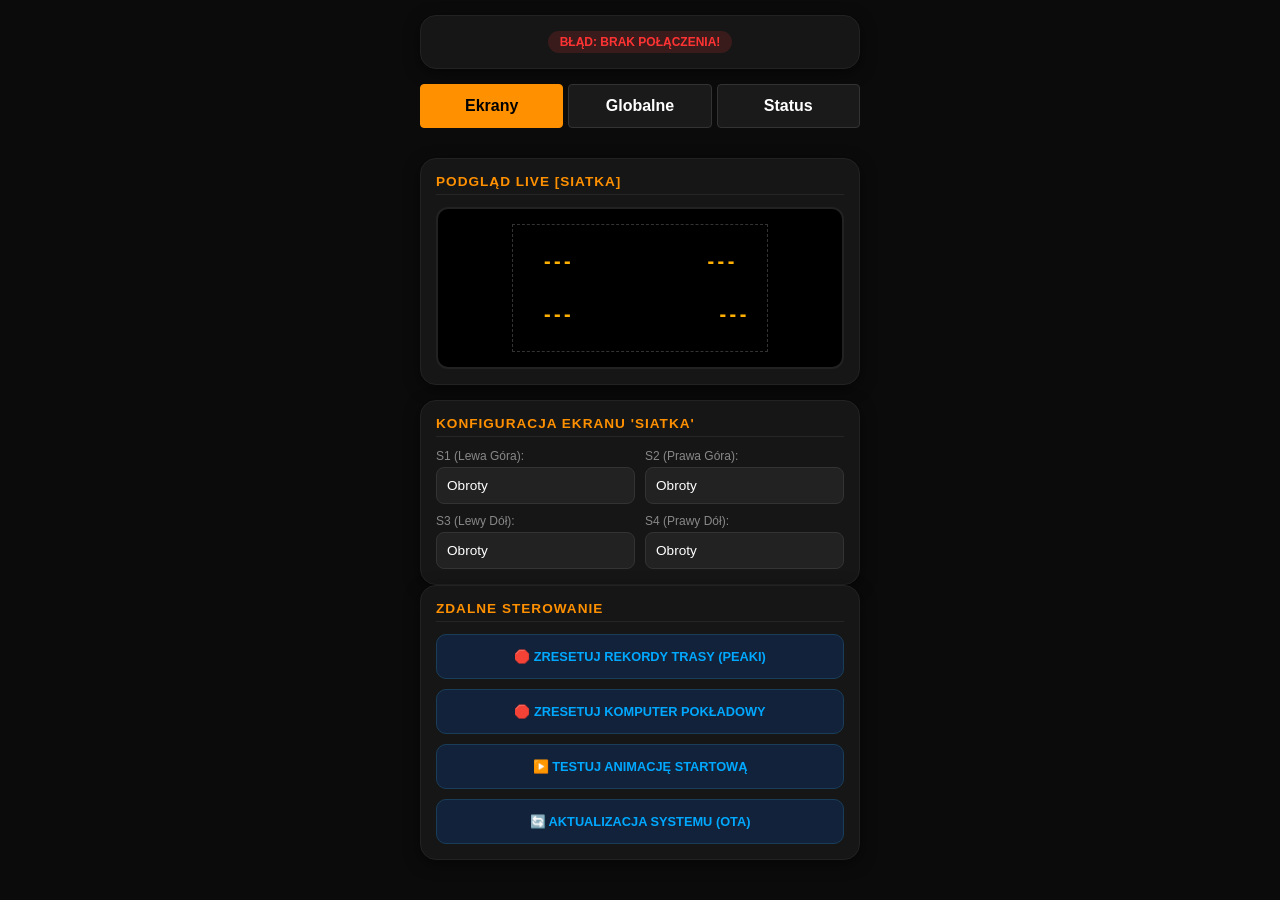
<file: Data/index.html>
<!DOCTYPE html>
<html lang="pl">
<head>
    <meta charset="UTF-8">
    <meta name="viewport" content="width=device-width, initial-scale=1.0, maximum-scale=1.0, user-scalable=no">
    <title>E46 OLED Dash</title>
    <link rel="stylesheet" href="style.css">
    <style>
        .hidden { display: none !important; }
        .tab-buttons { display: flex; gap: 5px; margin-bottom: 15px; flex-wrap: wrap; }
        .tab-btn { flex: 1; padding: 12px; background: #1a1a1a; color: #fff; border: 1px solid #333; cursor: pointer; text-align: center; border-radius: 4px; font-weight:bold; }
        .tab-btn.active-tab { background: #ff9000; color: #000; border-color: #ff9000; }
        .sim-val { font-family: monospace; font-size: 1.1rem; }
        .adapt-btn-group { display: flex; gap: 10px; margin-top: 10px; }
        .checkbox-group { display: flex; align-items: center; margin-top: 10px; }
        .checkbox-group label { margin-left: 10px; }
    </style>
</head>
<body>
<div class="container">
    <header class="card header-card">
        <div id="statusLabel" class="status-badge">Inicjalizacja...</div>
    </header>

    <div class="tab-buttons">
        <div class="tab-btn active-tab" id="btn-tab-scr1" onclick="switchTab('tab-scr1')">Ekrany</div>
        <div class="tab-btn" id="btn-tab-global" onclick="switchTab('tab-global')">Globalne</div>
        <div class="tab-btn" id="btn-tab-status" onclick="switchTab('tab-status')">Status</div>
    </div>

    <section class="card">
        <h2>Podgląd Live [<span id="liveScreenName">Siatka</span>]</h2>
        <div class="oled-wrapper">
            <div id="oledSimulator" class="oled-screen theme-amber">
                <div id="oledCanvasScreen0" class="oled-canvas">
                    <div class="oled-line-1" style="display:flex; justify-content:space-between; padding: 0 4px;">
                        <div style="display:flex; width:50%;"><div id="slot1_val" style="width:4.5ch; text-align:right; font-weight:bold;">---</div><div id="slot1_unit" style="margin-left:5px;"></div></div>
                        <div style="display:flex; width:50%; justify-content:flex-end; padding-right:12px;"><div id="slot2_val" style="text-align:right; font-weight:bold;">---</div><div id="slot2_unit" style="margin-left:5px;"></div></div>
                    </div>
                    <div class="oled-line-2" style="display:flex; justify-content:space-between; padding: 0 4px;">
                        <div style="display:flex; width:50%;"><div id="slot3_val" style="width:4.5ch; text-align:right; font-weight:bold;">---</div><div id="slot3_unit" style="margin-left:5px;"></div></div>
                        <div style="display:flex; width:50%; justify-content:flex-end;"><div id="slot4_val" style="text-align:right; font-weight:bold;">---</div><div id="slot4_unit" style="margin-left:5px;"></div></div>
                    </div>
                </div>
                <div id="oledCanvasScreen1" class="oled-canvas hidden" style="padding: 4px 4px 0 4px; display: flex; flex-direction: column;">
                    <div style="width:100%; height:12px; border:1px solid #ff9000;"><div id="simSportBar" style="height:100%; background:#ff9000; width:0%;"></div></div>
                    <div style="width:100%; height:6px; border:1px solid #ff9000; margin-top: 4px;"><div id="simThrottleBar" style="height:100%; background:#ff9000; width:0%;"></div></div>
                    <div style="display:flex; justify-content:space-between; margin-top:6px; padding: 0 4px;">
                        <span id="simSportSpeed" class="sim-val" style="font-weight:bold;">0 KM/H</span>
                        <span id="simSportTemp" class="sim-val" style="font-weight:bold;">0°C</span>
                    </div>
                    <div style="display:flex; justify-content:flex-start; margin-top:4px; padding: 0 4px;">
                        <span id="simSportRpm" class="sim-val" style="font-weight:bold;">0 RPM</span>
                    </div>
                </div>
                <div id="oledCanvasScreen2" class="oled-canvas hidden" style="text-align:center;">
                    <div style="font-size:0.75rem; margin-top:4px; font-weight: normal; letter-spacing: 0.5px;">POMIAR 0-100 KM/H</div>
                    <div id="simTimerValue" style="font-size:1.4rem; margin-top:6px; font-weight:bold;">READY</div>
                </div>
                <div id="oledCanvasScreen3" class="oled-canvas hidden" style="font-size:0.9rem; line-height:1.4; padding-left: 6px; padding-top: 2px;">
                    <div>MAX RPM: <span id="simMaxRpm" class="sim-val">0</span></div>
                    <div>MAX TMP: <span id="simMaxTemp" class="sim-val">0</span></div>
                    <div>MAX SPD: <span id="simMaxSpeed" class="sim-val">0</span></div>
                </div>
                <div id="oledCanvasScreen4" class="oled-canvas hidden" style="font-size:0.9rem; line-height:1.4; padding-left: 6px; padding-top: 2px;">
                    <div>DYSTANS: <span id="tripDist" class="sim-val">0.00 km</span></div>
                    <div>SRED. SPAL: <span id="tripFuel" class="sim-val">0.0 L/100</span></div>
                    <div>SRED. PRED: <span id="tripSpeed" class="sim-val">0 km/h</span></div>
                </div>
                <div id="oledCanvasBoot" class="oled-canvas hidden boot-canvas" style="display:flex; flex-direction:column; justify-content:center; align-items:center;">
                    <div id="bootTextFallback" style="color: #ff9000; font-size: 1.2rem; font-weight:bold; letter-spacing: 1px;">M-POWER</div>
                    <div id="bootPreloadProgress" class="boot-sub" style="margin-top:10px; font-size:0.7rem; color:#888;"></div>
                </div>
            </div>
        </div>
    </section>

    <div id="tab-scr1" class="tab-content">
        <section class="card" id="configMatrixCard">
            <h2>Konfiguracja Ekranu 'Siatka'</h2>
            <div class="grid-matrix">
                <div class="select-box"><label>S1 (Lewa Góra):</label><select id="selSlot1" class="dropdown"><option value="rpm">Obroty</option><option value="speed">Prędkość</option><option value="temp">Temp Cieczy</option><option value="oil">Temp Oleju</option><option value="iat">Dolot IAT</option><option value="volt">Napięcie</option><option value="fuel_l">Spalanie</option><option value="gear">Bieg</option></select></div>
                <div class="select-box"><label>S2 (Prawa Góra):</label><select id="selSlot2" class="dropdown"><option value="rpm">Obroty</option><option value="speed">Prędkość</option><option value="temp">Temp Cieczy</option><option value="oil">Temp Oleju</option><option value="iat">Dolot IAT</option><option value="volt">Napięcie</option><option value="fuel_l">Spalanie</option><option value="gear">Bieg</option></select></div>
                <div class="select-box"><label>S3 (Lewy Dół):</label><select id="selSlot3" class="dropdown"><option value="rpm">Obroty</option><option value="speed">Prędkość</option><option value="temp">Temp Cieczy</option><option value="oil">Temp Oleju</option><option value="iat">Dolot IAT</option><option value="volt">Napięcie</option><option value="fuel_l">Spalanie</option><option value="gear">Bieg</option></select></div>
                <div class="select-box"><label>S4 (Prawy Dół):</label><select id="selSlot4" class="dropdown"><option value="rpm">Obroty</option><option value="speed">Prędkość</option><option value="temp">Temp Cieczy</option><option value="oil">Temp Oleju</option><option value="iat">Dolot IAT</option><option value="volt">Napięcie</option><option value="fuel_l">Spalanie</option><option value="gear">Bieg</option></select></div>
            </div>
        </section>

        <section class="card">
            <h2>Zdalne Sterowanie</h2>
            <button class="btn btn-prime" id="btnResetPeaks" style="background:#cc0000; border:none; margin-bottom:10px;">🛑 ZRESETUJ REKORDY TRASY (PEAKI)</button>
            <button class="btn btn-prime" id="btnResetTrip" style="background:#cc0000; border:none; margin-bottom:10px;">🛑 ZRESETUJ KOMPUTER POKŁADOWY</button>
            <button class="btn btn-prime" id="btnTestAnimation" style="background:#333; border:1px solid #555; margin-bottom:10px;">▶️ TESTUJ ANIMACJĘ STARTOWĄ</button>
            <button class="btn btn-prime" onclick="window.location.href='/update'" style="background:#0055ff; border:none;">🔄 AKTUALIZACJA SYSTEMU (OTA)</button>
        </section>
    </div>

    <div id="tab-global" class="tab-content hidden">
        <section class="card">
            <h2>Zarządzanie Ekranami</h2>
            <div class="checkbox-group"><input type="checkbox" id="screen0"><label for="screen0">Siatka</label></div>
            <div class="checkbox-group"><input type="checkbox" id="screen1"><label for="screen1">Trip</label></div>
            <div class="checkbox-group"><input type="checkbox" id="screen2"><label for="screen2">Sport</label></div>
            <div class="checkbox-group"><input type="checkbox" id="screen3"><label for="screen3">Timer</label></div>
            <div class="checkbox-group"><input type="checkbox" id="screen4"><label for="screen4">Peaki</label></div>
        </section>

        <section class="card">
            <h2>Alerty i Konfiguracja</h2>
            <div class="control-group"><label>Logo powitalne:</label><div class="slider-container"><select id="selBootLogo" class="dropdown"><option value="none">Brak</option><option value="mpower">M-POWER</option><option value="m54b22">E46 M54B22</option><option value="classic">Klasyczne BMW</option><option value="lines">Dynamiczne Linie</option></select></div></div>
            <div class="control-group"><label>Shift-Light (Krok 500 RPM):</label><div class="slider-container"><input type="range" min="2500" max="6500" step="500" value="6000" class="slider" id="shiftSlider"><span id="shiftOutput" class="slider-output">6000</span></div></div>
            <div class="control-group"><label>Alert Przegrzania Cieczy:</label><div class="slider-container"><input type="range" min="95" max="105" step="1" value="100" class="slider" id="tempSlider"><span id="tempOutput" class="slider-output">100°C</span></div></div>
            <div class="control-group"><label>Jasność sprzętowa OLED:</label><div class="slider-container"><input type="range" min="0" max="100" value="100" class="slider" id="brightnessSlider"><span id="brightnessValue" class="slider-output">100%</span></div></div>
        </section>

        <section class="card">
            <h2>Adaptacje</h2>
            <div class="control-group">
                <label>Pedał Gazu:</label>
                <p>Aktualna wartość: <b id="currentThrottle" class="sim-val">0</b></p>
                <div class="adapt-btn-group">
                    <button id="btnAdaptMin" class="btn">Ustaw MIN (puść pedał)</button>
                    <button id="btnAdaptMax" class="btn">Ustaw MAX (wciśnij do oporu)</button>
                </div>
                <p style="margin-top: 10px;">Zapisane wartości: MIN: <b id="throttleMinVal" class="sim-val">0</b>, MAX: <b id="throttleMaxVal" class="sim-val">100</b></p>
            </div>
            <div class="control-group" style="margin-top: 20px;">
                <label>Wskaźnik Biegu:</label>
                <p>Jedź ze stałą prędkością na danym biegu i wciśnij przycisk adaptacji.</p>
                <div class="adapt-btn-group" style="flex-wrap: wrap;">
                    <button class="btn adapt-gear-btn" data-gear="1">Adaptuj Bieg 1</button>
                    <button class="btn adapt-gear-btn" data-gear="2">Adaptuj Bieg 2</button>
                    <button class="btn adapt-gear-btn" data-gear="3">Adaptuj Bieg 3</button>
                    <button class="btn adapt-gear-btn" data-gear="4">Adaptuj Bieg 4</button>
                    <button class="btn adapt-gear-btn" data-gear="5">Adaptuj Bieg 5</button>
                    <button class="btn adapt-gear-btn" data-gear="R">Adaptuj Bieg R</button>
                </div>
            </div>
        </section>

        <section class="card">
            <h2>Zarządzanie Ustawieniami</h2>
            <div class="adapt-btn-group">
                <button id="btnExport" class="btn">Eksportuj Ustawienia</button>
                <label for="importFile" class="btn">Importuj Ustawienia</label>
                <input type="file" id="importFile" class="hidden" accept=".json">
            </div>
        </section>

        <section class="card border-alert">
            <h2>Geometria Ekranu</h2>
            <div class="grid-sliders">
                <div class="control-group"><label>Pozycja X:</label><div class="slider-container"><input type="range" min="-16" max="16" value="0" class="slider" id="offsetXSlider"><span id="offsetXOutput" class="slider-output">0px</span></div></div>
                <div class="control-group"><label>Pozycja Y:</label><div class="slider-container"><input type="range" min="-16" max="16" value="0" class="slider" id="offsetYSlider"><span id="offsetYOutput" class="slider-output">0px</span></div></div>
                <div class="control-group"><label>Szerokość:</label><div class="slider-container"><input type="range" min="64" max="128" value="128" class="slider" id="widthSlider"><span id="widthOutput" class="slider-output">128px</span></div></div>
                <div class="control-group"><label>Wysokość:</label><div class="slider-container"><input type="range" min="32" max="64" value="64" class="slider" id="heightSlider"><span id="heightOutput" class="slider-output">64px</span></div></div>
            </div>
        </section>
    </div>

    <div id="tab-status" class="tab-content hidden">
        <section class="card">
            <h2>Status Pojazdu</h2>
            <div class="grid-matrix">
                <div class="status-item">Drzwi kierowcy: <span id="statusDoorFL" class="sim-val">NIE</span></div>
                <div class="status-item">Drzwi pasażera: <span id="statusDoorFR" class="sim-val">NIE</span></div>
                <div class="status-item">Bagażnik otwarty: <span id="statusTrunk" class="sim-val">NIE</span></div>
                <div class="status-item">Przebieg: <span id="statusOdo" class="sim-val">0 km</span></div>
                <div class="status-item">Temp. zewnętrzna: <span id="statusExtTemp" class="sim-val">0°C</span></div>
            </div>
        </section>
    </div>
</div>
<script src="script.js"></script>
</body>
</html>
</file>
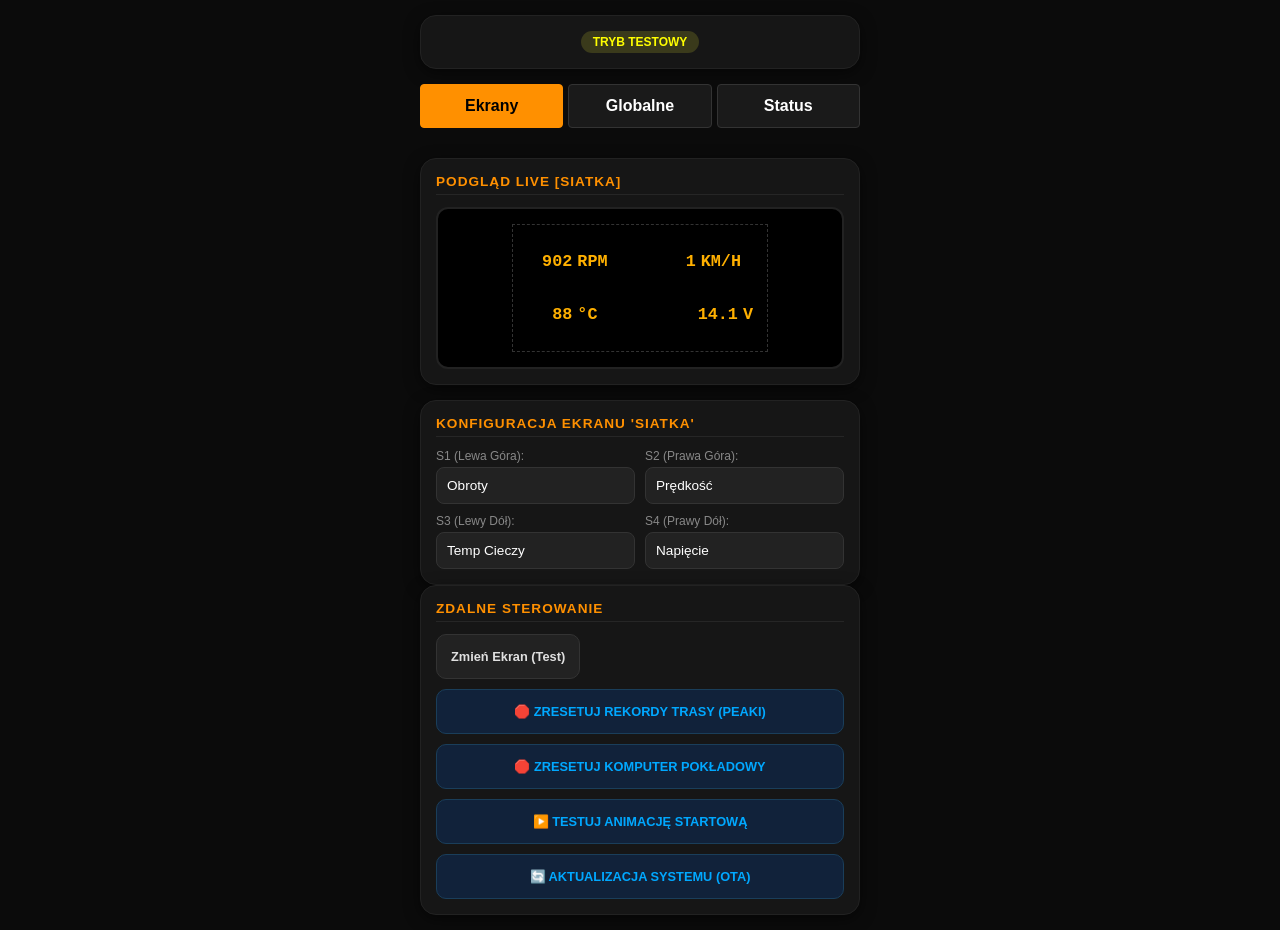
<file: Data/test.html>
<!DOCTYPE html>
<html lang="pl">
<head>
    <meta charset="UTF-8">
    <meta name="viewport" content="width=device-width, initial-scale=1.0, maximum-scale=1.0, user-scalable=no">
    <title>E46 OLED - TEST MODE</title>
    <link rel="stylesheet" href="style.css">
    <style>
        .hidden { display: none !important; }
        .tab-buttons { display: flex; gap: 5px; margin-bottom: 15px; flex-wrap: wrap; }
        .tab-btn { flex: 1; padding: 12px; background: #1a1a1a; color: #fff; border: 1px solid #333; cursor: pointer; text-align: center; border-radius: 4px; font-weight:bold; }
        .tab-btn.active-tab { background: #ff9000; color: #000; border-color: #ff9000; }
        .sim-val { font-family: monospace; font-size: 1.1rem; }
        .adapt-btn-group { display: flex; gap: 10px; margin-top: 10px; }
        .checkbox-group { display: flex; align-items: center; margin-top: 10px; }
        .checkbox-group label { margin-left: 10px; }
    </style>
</head>
<body>
<div class="container">
    <header class="card header-card">
        <div id="statusLabel" class="status-badge" style="background-color: #3a3a1b; color: #ffff00;">TRYB TESTOWY</div>
    </header>

    <div class="tab-buttons">
        <div class="tab-btn active-tab" id="btn-tab-scr1" onclick="switchTab('tab-scr1')">Ekrany</div>
        <div class="tab-btn" id="btn-tab-global" onclick="switchTab('tab-global')">Globalne</div>
        <div class="tab-btn" id="btn-tab-status" onclick="switchTab('tab-status')">Status</div>
    </div>

    <section class="card">
        <h2>Podgląd Live [<span id="liveScreenName">Siatka</span>]</h2>
        <div class="oled-wrapper">
            <div id="oledSimulator" class="oled-screen theme-amber">
                <div id="oledCanvasScreen0" class="oled-canvas">
                    <div class="oled-line-1" style="display:flex; justify-content:space-between; padding: 0 4px;">
                        <div style="display:flex; width:50%;"><div id="slot1_val" style="width:4.5ch; text-align:right; font-weight:bold;">---</div><div id="slot1_unit" style="margin-left:5px;"></div></div>
                        <div style="display:flex; width:50%; justify-content:flex-end; padding-right:12px;"><div id="slot2_val" style="text-align:right; font-weight:bold;">---</div><div id="slot2_unit" style="margin-left:5px;"></div></div>
                    </div>
                    <div class="oled-line-2" style="display:flex; justify-content:space-between; padding: 0 4px;">
                        <div style="display:flex; width:50%;"><div id="slot3_val" style="width:4.5ch; text-align:right; font-weight:bold;">---</div><div id="slot3_unit" style="margin-left:5px;"></div></div>
                        <div style="display:flex; width:50%; justify-content:flex-end;"><div id="slot4_val" style="text-align:right; font-weight:bold;">---</div><div id="slot4_unit" style="margin-left:5px;"></div></div>
                    </div>
                </div>
                <div id="oledCanvasScreen1" class="oled-canvas hidden" style="padding: 4px 4px 0 4px; display: flex; flex-direction: column;">
                    <div style="width:100%; height:12px; border:1px solid #ff9000;"><div id="simSportBar" style="height:100%; background:#ff9000; width:0%;"></div></div>
                    <div style="width:100%; height:6px; border:1px solid #ff9000; margin-top: 4px;"><div id="simThrottleBar" style="height:100%; background:#ff9000; width:0%;"></div></div>
                    <div style="display:flex; justify-content:space-between; margin-top:6px; padding: 0 4px;">
                        <span id="simSportSpeed" class="sim-val" style="font-weight:bold;">0 KM/H</span>
                        <span id="simSportTemp" class="sim-val" style="font-weight:bold;">0°C</span>
                    </div>
                    <div style="display:flex; justify-content:flex-start; margin-top:4px; padding: 0 4px;">
                        <span id="simSportRpm" class="sim-val" style="font-weight:bold;">0 RPM</span>
                    </div>
                </div>
                <div id="oledCanvasScreen2" class="oled-canvas hidden" style="text-align:center;">
                    <div style="font-size:0.75rem; margin-top:4px; font-weight: normal; letter-spacing: 0.5px;">POMIAR 0-100 KM/H</div>
                    <div id="simTimerValue" style="font-size:1.4rem; margin-top:6px; font-weight:bold;">READY</div>
                </div>
                <div id="oledCanvasScreen3" class="oled-canvas hidden" style="font-size:0.9rem; line-height:1.4; padding-left: 6px; padding-top: 2px;">
                    <div>MAX RPM: <span id="simMaxRpm" class="sim-val">0</span></div>
                    <div>MAX TMP: <span id="simMaxTemp" class="sim-val">0</span></div>
                    <div>MAX SPD: <span id="simMaxSpeed" class="sim-val">0</span></div>
                </div>
                <div id="oledCanvasScreen4" class="oled-canvas hidden" style="font-size:0.9rem; line-height:1.4; padding-left: 6px; padding-top: 2px;">
                    <div>DYSTANS: <span id="tripDist" class="sim-val">0.00 km</span></div>
                    <div>SRED. SPAL: <span id="tripFuel" class="sim-val">0.0 L/100</span></div>
                    <div>SRED. PRED: <span id="tripSpeed" class="sim-val">0 km/h</span></div>
                </div>
                <div id="oledCanvasBoot" class="oled-canvas hidden boot-canvas" style="display:flex; flex-direction:column; justify-content:center; align-items:center;">
                    <div id="bootTextFallback" style="color: #ff9000; font-size: 1.2rem; font-weight:bold; letter-spacing: 1px;">M-POWER</div>
                    <div id="bootPreloadProgress" class="boot-sub" style="margin-top:10px; font-size:0.7rem; color:#888;"></div>
                </div>
            </div>
        </div>
    </section>

    <div id="tab-scr1" class="tab-content">
        <section class="card" id="configMatrixCard">
            <h2>Konfiguracja Ekranu 'Siatka'</h2>
            <div class="grid-matrix">
                <div class="select-box"><label>S1 (Lewa Góra):</label><select id="selSlot1" class="dropdown"><option value="rpm">Obroty</option><option value="speed">Prędkość</option><option value="temp">Temp Cieczy</option><option value="oil">Temp Oleju</option><option value="iat">Dolot IAT</option><option value="volt">Napięcie</option><option value="fuel_l">Spalanie</option><option value="gear">Bieg</option></select></div>
                <div class="select-box"><label>S2 (Prawa Góra):</label><select id="selSlot2" class="dropdown"><option value="rpm">Obroty</option><option value="speed">Prędkość</option><option value="temp">Temp Cieczy</option><option value="oil">Temp Oleju</option><option value="iat">Dolot IAT</option><option value="volt">Napięcie</option><option value="fuel_l">Spalanie</option><option value="gear">Bieg</option></select></div>
                <div class="select-box"><label>S3 (Lewy Dół):</label><select id="selSlot3" class="dropdown"><option value="rpm">Obroty</option><option value="speed">Prędkość</option><option value="temp">Temp Cieczy</option><option value="oil">Temp Oleju</option><option value="iat">Dolot IAT</option><option value="volt">Napięcie</option><option value="fuel_l">Spalanie</option><option value="gear">Bieg</option></select></div>
                <div class="select-box"><label>S4 (Prawy Dół):</label><select id="selSlot4" class="dropdown"><option value="rpm">Obroty</option><option value="speed">Prędkość</option><option value="temp">Temp Cieczy</option><option value="oil">Temp Oleju</option><option value="iat">Dolot IAT</option><option value="volt">Napięcie</option><option value="fuel_l">Spalanie</option><option value="gear">Bieg</option></select></div>
            </div>
        </section>

        <section class="card">
            <h2>Zdalne Sterowanie</h2>
            <button class="btn" id="btnChangeScreen" style="margin-bottom:10px;">Zmień Ekran (Test)</button>
            <button class="btn btn-prime" id="btnResetPeaks" style="background:#cc0000; border:none; margin-bottom:10px;">🛑 ZRESETUJ REKORDY TRASY (PEAKI)</button>
            <button class="btn btn-prime" id="btnResetTrip" style="background:#cc0000; border:none; margin-bottom:10px;">🛑 ZRESETUJ KOMPUTER POKŁADOWY</button>
            <button class="btn btn-prime" id="btnTestAnimation" style="background:#333; border:1px solid #555; margin-bottom:10px;">▶️ TESTUJ ANIMACJĘ STARTOWĄ</button>
            <button class="btn btn-prime" onclick="alert('Aktualizacja OTA nie jest dostępna w trybie testowym.')" style="background:#0055ff; border:none;">🔄 AKTUALIZACJA SYSTEMU (OTA)</button>
        </section>
    </div>

    <div id="tab-global" class="tab-content hidden">
        <section class="card">
            <h2>Zarządzanie Ekranami</h2>
            <div class="checkbox-group"><input type="checkbox" id="screen0"><label for="screen0">Siatka</label></div>
            <div class="checkbox-group"><input type="checkbox" id="screen1"><label for="screen1">Trip</label></div>
            <div class="checkbox-group"><input type="checkbox" id="screen2"><label for="screen2">Sport</label></div>
            <div class="checkbox-group"><input type="checkbox" id="screen3"><label for="screen3">Timer</label></div>
            <div class="checkbox-group"><input type="checkbox" id="screen4"><label for="screen4">Peaki</label></div>
        </section>

        <section class="card">
            <h2>Alerty i Konfiguracja</h2>
            <div class="control-group"><label>Logo powitalne:</label><div class="slider-container"><select id="selBootLogo" class="dropdown"><option value="none">Brak</option><option value="mpower">M-POWER</option><option value="m54b22">E46 M54B22</option><option value="classic">Klasyczne BMW</option><option value="lines">Dynamiczne Linie</option></select></div></div>
            <div class="control-group"><label>Shift-Light (Krok 500 RPM):</label><div class="slider-container"><input type="range" min="2500" max="6500" step="500" value="6000" class="slider" id="shiftSlider"><span id="shiftOutput" class="slider-output">6000</span></div></div>
            <div class="control-group"><label>Alert Przegrzania Cieczy:</label><div class="slider-container"><input type="range" min="95" max="105" step="1" value="100" class="slider" id="tempSlider"><span id="tempOutput" class="slider-output">100°C</span></div></div>
            <div class="control-group"><label>Jasność sprzętowa OLED:</label><div class="slider-container"><input type="range" min="0" max="100" value="100" class="slider" id="brightnessSlider"><span id="brightnessValue" class="slider-output">100%</span></div></div>
        </section>

        <section class="card">
            <h2>Adaptacje</h2>
            <div class="control-group">
                <label>Pedał Gazu:</label>
                <p>Aktualna wartość: <b id="currentThrottle" class="sim-val">0</b></p>
                <div class="adapt-btn-group">
                    <button id="btnAdaptMin" class="btn">Ustaw MIN (puść pedał)</button>
                    <button id="btnAdaptMax" class="btn">Ustaw MAX (wciśnij do oporu)</button>
                </div>
                <p style="margin-top: 10px;">Zapisane wartości: MIN: <b id="throttleMinVal" class="sim-val">0</b>, MAX: <b id="throttleMaxVal" class="sim-val">100</b></p>
            </div>
            <div class="control-group" style="margin-top: 20px;">
                <label>Wskaźnik Biegu:</label>
                <p>Jedź ze stałą prędkością na danym biegu i wciśnij przycisk adaptacji.</p>
                <div class="adapt-btn-group" style="flex-wrap: wrap;">
                    <button class="btn adapt-gear-btn" data-gear="1">Adaptuj Bieg 1</button>
                    <button class="btn adapt-gear-btn" data-gear="2">Adaptuj Bieg 2</button>
                    <button class="btn adapt-gear-btn" data-gear="3">Adaptuj Bieg 3</button>
                    <button class="btn adapt-gear-btn" data-gear="4">Adaptuj Bieg 4</button>
                    <button class="btn adapt-gear-btn" data-gear="5">Adaptuj Bieg 5</button>
                    <button class="btn adapt-gear-btn" data-gear="R">Adaptuj Bieg R</button>
                </div>
            </div>
        </section>

        <section class="card">
            <h2>Zarządzanie Ustawieniami</h2>
            <div class="adapt-btn-group">
                <button id="btnExport" class="btn">Eksportuj Ustawienia</button>
                <label for="importFile" class="btn">Importuj Ustawienia</label>
                <input type="file" id="importFile" class="hidden" accept=".json">
            </div>
        </section>

        <section class="card border-alert">
            <h2>Geometria Ekranu</h2>
            <div class="grid-sliders">
                <div class="control-group"><label>Pozycja X:</label><div class="slider-container"><input type="range" min="-16" max="16" value="0" class="slider" id="offsetXSlider"><span id="offsetXOutput" class="slider-output">0px</span></div></div>
                <div class="control-group"><label>Pozycja Y:</label><div class="slider-container"><input type="range" min="-16" max="16" value="0" class="slider" id="offsetYSlider"><span id="offsetYOutput" class="slider-output">0px</span></div></div>
                <div class="control-group"><label>Szerokość:</label><div class="slider-container"><input type="range" min="64" max="128" value="128" class="slider" id="widthSlider"><span id="widthOutput" class="slider-output">128px</span></div></div>
                <div class="control-group"><label>Wysokość:</label><div class="slider-container"><input type="range" min="32" max="64" value="64" class="slider" id="heightSlider"><span id="heightOutput" class="slider-output">64px</span></div></div>
            </div>
        </section>
    </div>

    <div id="tab-status" class="tab-content hidden">
        <section class="card">
            <h2>Status Pojazdu</h2>
            <div class="grid-matrix">
                <div class="status-item">Drzwi kierowcy: <span id="statusDoorFL" class="sim-val">NIE</span></div>
                <div class="status-item">Drzwi pasażera: <span id="statusDoorFR" class="sim-val">NIE</span></div>
                <div class="status-item">Bagażnik otwarty: <span id="statusTrunk" class="sim-val">NIE</span></div>
                <div class="status-item">Przebieg: <span id="statusOdo" class="sim-val">0 km</span></div>
                <div class="status-item">Temp. zewnętrzna: <span id="statusExtTemp" class="sim-val">0°C</span></div>
            </div>
        </section>
    </div>
</div>
<script src="test.js"></script>
</body>
</html>
</file>
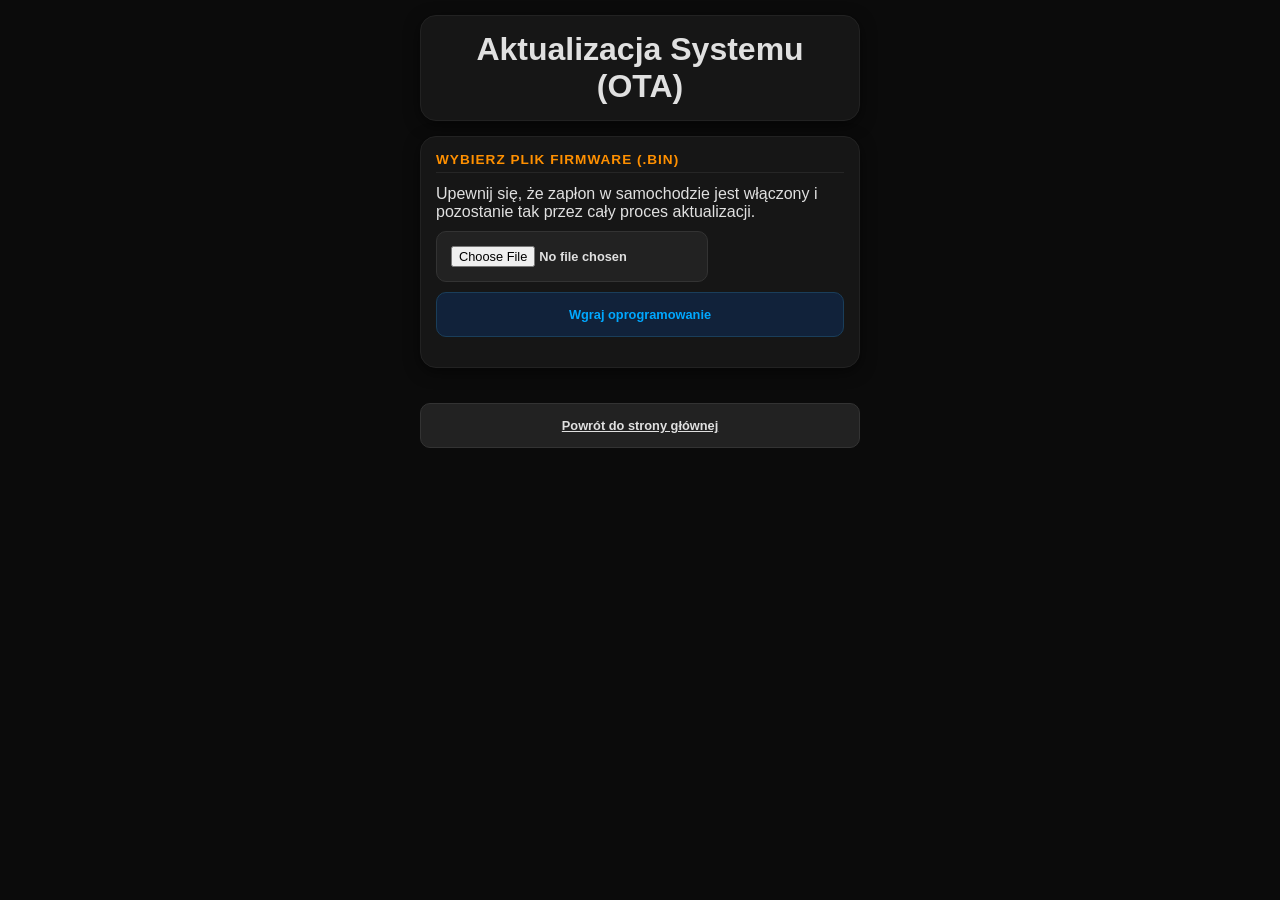
<file: Data/update.html>
<!DOCTYPE html>
<html lang="pl">
<head>
    <meta charset="UTF-8">
    <meta name="viewport" content="width=device-width, initial-scale=1.0">
    <title>Aktualizacja OTA</title>
    <link rel="stylesheet" href="style.css">
    <style>
        .progress-bar {
            width: 100%;
            background-color: #333;
            border-radius: 5px;
            overflow: hidden;
            margin-top: 15px;
        }
        .progress-bar-fill {
            height: 25px;
            width: 0%;
            background-color: #ff9000;
            text-align: center;
            line-height: 25px;
            color: black;
            font-weight: bold;
            transition: width 0.25s;
        }
        #status {
            margin-top: 15px;
            font-weight: bold;
        }
    </style>
</head>
<body>
    <div class="container">
        <header class="card header-card">
            <h1>Aktualizacja Systemu (OTA)</h1>
        </header>

        <section class="card">
            <h2>Wybierz plik firmware (.bin)</h2>
            <p>Upewnij się, że zapłon w samochodzie jest włączony i pozostanie tak przez cały proces aktualizacji.</p>

            <input type="file" id="fileInput" accept=".bin" class="btn" style="margin-top: 10px;">
            <button id="uploadButton" class="btn btn-prime" style="margin-top: 10px;">Wgraj oprogramowanie</button>

            <div id="progress" class="progress-bar" style="display: none;">
                <div id="progressBar" class="progress-bar-fill">0%</div>
            </div>
            <div id="status"></div>
        </section>

        <a href="/" class="btn" style="margin-top: 20px; text-align: center;">Powrót do strony głównej</a>
    </div>
    <script src="update.js"></script>
</body>
</html>
</file>
<file: Data/style.css>
:root {
    --bg-color: #0b0b0b;
    --card-bg: #161616;
    --bmw-amber: #ff9000;
    --text-color: #e0e0e0;
    --text-dim: #888;
    --success: #00ff66;
}

* { box-sizing: border-box; margin: 0; padding: 0; -webkit-tap-highlight-color: transparent; }
body { background-color: var(--bg-color); color: var(--text-color); font-family: -apple-system, sans-serif; padding: 15px; display: flex; justify-content: center; }
.container { width: 100%; max-width: 440px; display: flex; flex-direction: column; gap: 15px; }
.header-card { text-align: center; display: flex; flex-direction: column; gap: 10px; }
.main-label { font-size: 0.75rem; font-weight: bold; color: var(--text-dim); letter-spacing: 1px; }
h2 { font-size: 0.85rem; color: var(--bmw-amber); margin-bottom: 12px; border-bottom: 1px solid #262626; padding-bottom: 5px; text-transform: uppercase; letter-spacing: 1px; }
.status-badge { display: block; width: fit-content; margin: 0 auto; padding: 4px 12px; border-radius: 20px; font-size: 0.75rem; font-weight: bold; background: #222; color: var(--text-dim); }
.card { background: var(--card-bg); border: 1px solid #222; border-radius: 16px; padding: 15px; box-shadow: 0 4px 15px rgba(0,0,0,0.5); }
.border-alert { border: 1px solid #3a2211; }
.border-custom { border: 1px solid #112a3a; }
.border-max { border: 1px solid #3a1111; }
.grid-data, .grid-sliders, .grid-matrix { display: grid; grid-template-columns: 1fr 1fr; gap: 10px; }
.dropdown { background: #222; border: 1px solid #333; color: #fff; padding: 10px; border-radius: 8px; font-size: 0.85rem; outline: none; appearance: none; -webkit-appearance: none; width: 100%; }
.select-box { display: flex; flex-direction: column; gap: 4px; }
label { font-size: 0.75rem; color: var(--text-dim); }

.data-box { background: #1f1f1f; padding: 10px; border-radius: 12px; text-align: center; border-left: 3px solid var(--bmw-amber); }
.data-box .label { display: block; font-size: 0.7rem; color: var(--text-dim); text-transform: uppercase; }
.data-box .value { font-size: 1.3rem; font-weight: 700; color: #fff; }

.btn-alert { background: #2a1111 !important; border: 1px solid #5a1a1a !important; color: #ff5555 !important; width: 100%; }

/* REWOLUCJA UKŁADU OLED */
.oled-wrapper { background: #000; padding: 15px; border-radius: 12px; border: 2px solid #222; display: flex; justify-content: center; align-items: center; min-height: 160px; }
.oled-screen { width: 256px; height: 128px; background: #000; position: relative; border: 1px dashed #333; display: flex; align-items: center; justify-content: center; overflow: hidden; transition: opacity 0.2s ease; }
.oled-canvas { width: 100%; height: 100%; display: flex; flex-direction: column; justify-content: space-around; padding: 10px; box-sizing: border-box; transition: transform 0.05s linear; }
.oled-canvas-hidden { display: none !important; }

/* EMULACJA TRYBU NOCNEGO NA FIZYCZNYM SYMULATORZE */
.oled-screen-dimmed { opacity: 0.35; filter: contrast(1.2); }

.oled-wheel-row { display: flex; justify-content: space-between; font-family: monospace; font-size: 1.1rem; font-weight: bold; width: 100%; padding: 0 10px; }
.oled-wheel-divider { text-align: center; font-family: monospace; font-size: 0.8rem; color: #333 !important; letter-spacing: 1px; }

.theme-amber .oled-canvas { color: #ffb000; }
.theme-mpower .oled-canvas { color: #00a8ff; text-shadow: 0 0 4px rgba(0,168,255,0.6); }
.theme-stealth .oled-canvas { color: #444; }

.oled-line-1, .oled-line-2 { display: flex; justify-content: space-between; font-family: monospace; font-size: 1.05rem; font-weight: bold; width: 100%; gap: 8px; }
.oled-slot { width: 50%; white-space: nowrap; }
.text-left { text-align: left; }
.text-right { text-align: right; }

.oled-alert-active { position: absolute; inset: 0; background: #ff2222; color: white !important; display: flex; align-items: center; justify-content: center; font-family: sans-serif; font-weight: bold; font-size: 1.3rem; animation: blink 0.4s infinite alternate; z-index: 10; }
.oled-alert-hidden { display: none; }
@keyframes blink { from { opacity: 0.3; } to { opacity: 1; } }

.control-group { margin-bottom: 12px; }
.slider-container { display: flex; align-items: center; gap: 8px; }
.slider { flex: 1; height: 14px; border-radius: 7px; background: #262626; outline: none; -webkit-appearance: none; }
.slider::-webkit-slider-thumb { -webkit-appearance: none; width: 26px; height: 26px; border-radius: 50%; background: var(--bmw-amber); }
.slider-output { font-size: 0.85rem; font-weight: bold; width: 55px; text-align: right; color: var(--bmw-amber); }
.btn-group { display: flex; gap: 8px; width: 100%; }
.btn { flex: 1; background: #222; border: 1px solid #333; color: var(--text-color); padding: 14px; border-radius: 10px; font-size: 0.8rem; font-weight: bold; cursor: pointer; }
.btn.active { background: var(--bmw-amber); border-color: var(--bmw-amber); color: #000; }
/* Dołącz te style na samym końcu pliku style.css */
.btn-prime {
    background: #11223a !important;
    border: 1px solid #1a3e5a !important;
    color: #00a8ff !important;
    width: 100%;
}
.btn-prime:active {
    background: #00a8ff !important;
    color: #000 !important;
}

/* Stylizacja warstwy animacji bootowania */
.boot-canvas {
    align-items: center;
    justify-content: center !important;
    text-align: center;
}
.boot-logo {
    font-size: 1.5rem;
    font-weight: 900;
    font-style: italic;
    letter-spacing: 2px;
    margin-bottom: 5px;
    animation: pulseLogo 0.8s infinite alternate;
}
.boot-sub {
    font-size: 0.65rem;
    color: #666;
    letter-spacing: 1px;
}

@keyframes pulseLogo {
    from { transform: scale(0.95); opacity: 0.7; }
    to { transform: scale(1.02); opacity: 1; }
}/* Wklej na samym końcu pliku style.css */
.oled-img-frame {
    width: 100%;
    height: 100%;
    object-fit: contain;
    /* Wymuszenie ostrego renderowania pikseli w Safari na iOS */
    image-rendering: pixelated; 
}
/* Dołącz te style na samym końcu pliku style.css */
.border-diag { border: 1px solid #7c3aed; }

/* Baner motogodzin */
.maintenance-banner {
    background: #1e1b4b;
    border: 1px solid #4338ca;
    padding: 12px;
    border-radius: 10px;
    display: flex;
    flex-direction: column;
    align-items: center;
    margin-bottom: 12px;
}
.mth-title { font-size: 0.7rem; color: #a5b4fc; font-weight: bold; }
.mth-value { font-size: 1.6rem; font-weight: 900; color: #38bdf8; font-family: monospace; }

/* Kontener wykresu */
.chart-container-js {
    background: #000;
    padding: 10px;
    border-radius: 12px;
    border: 1px solid #222;
    margin-bottom: 15px;
    max-height: 180px;
}

/* Okno terminala sniffera CAN */
.terminal-group { display: flex; flex-direction: column; gap: 4px; }
.terminal-window {
    background: #050505;
    border: 1px solid #333;
    height: 130px;
    border-radius: 8px;
    padding: 10px;
    font-family: monospace;
    font-size: 0.75rem;
    color: #38bdf8;
    overflow-y: auto;
    white-space: pre-wrap;
    box-shadow: inset 0 0 10px rgba(0,0,0,0.8);
}
.terminal-input-row { display: flex; gap: 8px; width: 100%; margin-top: 4px; }
.terminal-input {
    flex: 1;
    background: #111;
    border: 1px solid #444;
    color: #fff;
    padding: 12px;
    border-radius: 8px;
    font-family: monospace;
    font-size: 0.85rem;
}
.btn-terminal { max-width: 90px; padding: 0; }
.terminal-error { font-size: 0.7rem; color: #ff3333; font-weight: bold; margin-top: 2px; min-height: 12px; display: block; }
</file>
